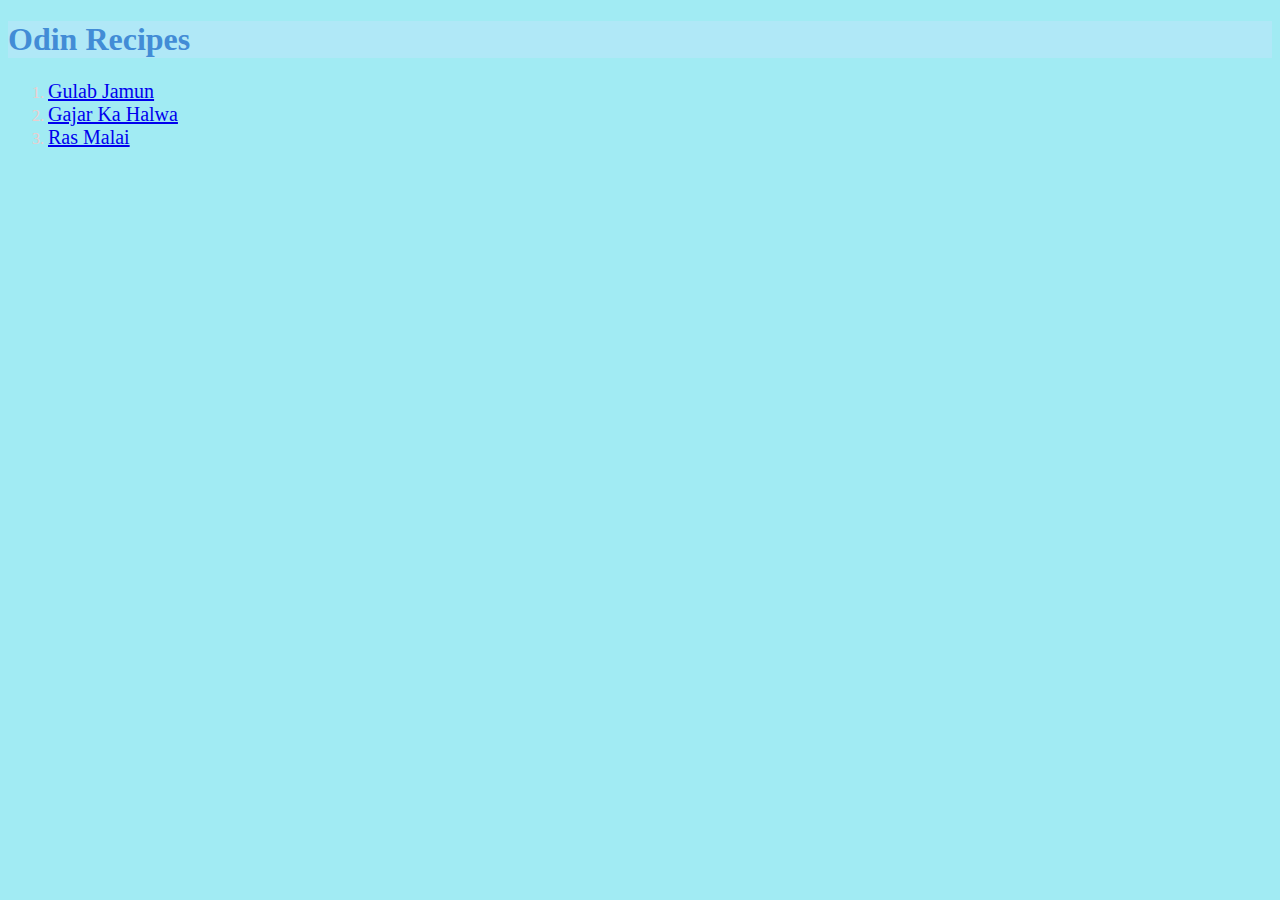
<file: index.html>
<!DOCTYPE html>
<html lang="en">

<head>
    <meta charset="UTF-8">
    <meta name="viewport" content="width=device-width, initial-scale=1.0">
    <title>Odin Recipes</title>
    <link rel="stylesheet" href="style.css">
</head>

<body>
    <h1>Odin Recipes</h1>
    <ol>
        <li><a href="recipes/gulabjamun.html" target="_blank">Gulab Jamun</a></li>
        <li><a href="recipes/gajar-ka-halwa.html" target="_blank">Gajar Ka Halwa</a></li>
        <li><a href="recipes/ras-malai.html" target="_blank">Ras Malai</a></li>
    </ol>

</body>

</html>
</file>
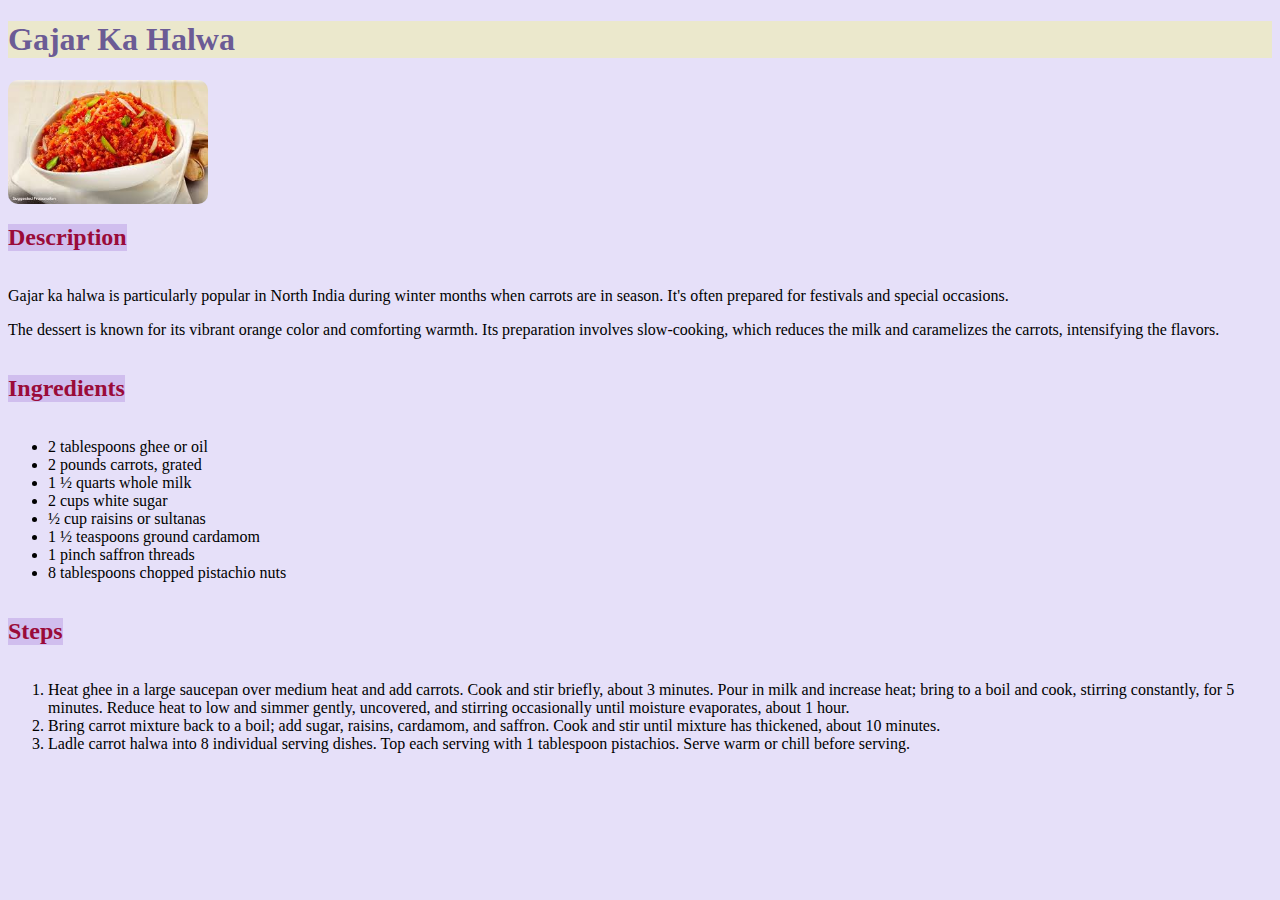
<file: recipes/gajar-ka-halwa.html>
<!DOCTYPE html>
<html lang="en">

<head>
    <meta charset="UTF-8">
    <meta name="viewport" content="width=device-width, initial-scale=1.0">
    <title>Gajar Ka Halwa Recipe</title>
    <link rel="stylesheet" href="style.css">
</head>

<body>
    <h1>Gajar Ka Halwa</h1>
    <img src="./img/gajar-ka-halwa-img.jpg" alt="Gajar Ka Halwa image">
    <h2>Description</h2>
    <p>Gajar ka halwa is particularly popular in North India during winter months when carrots are in season. It's often
        prepared for festivals and special occasions.</p>
    <p>The dessert is known for its vibrant orange color and comforting warmth. Its preparation involves slow-cooking,
        which
        reduces the milk and caramelizes the carrots, intensifying the flavors.</p>

    <h2>Ingredients</h2>
    <ul>
        <li>2 tablespoons ghee or oil</li>
        <li>2 pounds carrots, grated</li>
        <li>1 ½ quarts whole milk</li>
        <li>2 cups white sugar</li>
        <li>½ cup raisins or sultanas</li>
        <li>1 ½ teaspoons ground cardamom</li>
        <li>1 pinch saffron threads</li>
        <li>8 tablespoons chopped pistachio nuts</li>
    </ul>

    <h2>Steps</h2>
    <ol>
        <li>Heat ghee in a large saucepan over medium heat and add carrots. Cook and stir briefly, about 3 minutes. Pour in milk and
        increase heat; bring to a boil and cook, stirring constantly, for 5 minutes. Reduce heat to low and simmer gently,
        uncovered, and stirring occasionally until moisture evaporates, about 1 hour.</li>
        <li>Bring carrot mixture back to a boil; add sugar, raisins, cardamom, and saffron. Cook and stir until mixture has
        thickened, about 10 minutes.</li>
        <li>Ladle carrot halwa into 8 individual serving dishes. Top each serving with 1 tablespoon pistachios. Serve warm or chill
        before serving.</li>
    </ol>
</body>

</html>
</file>
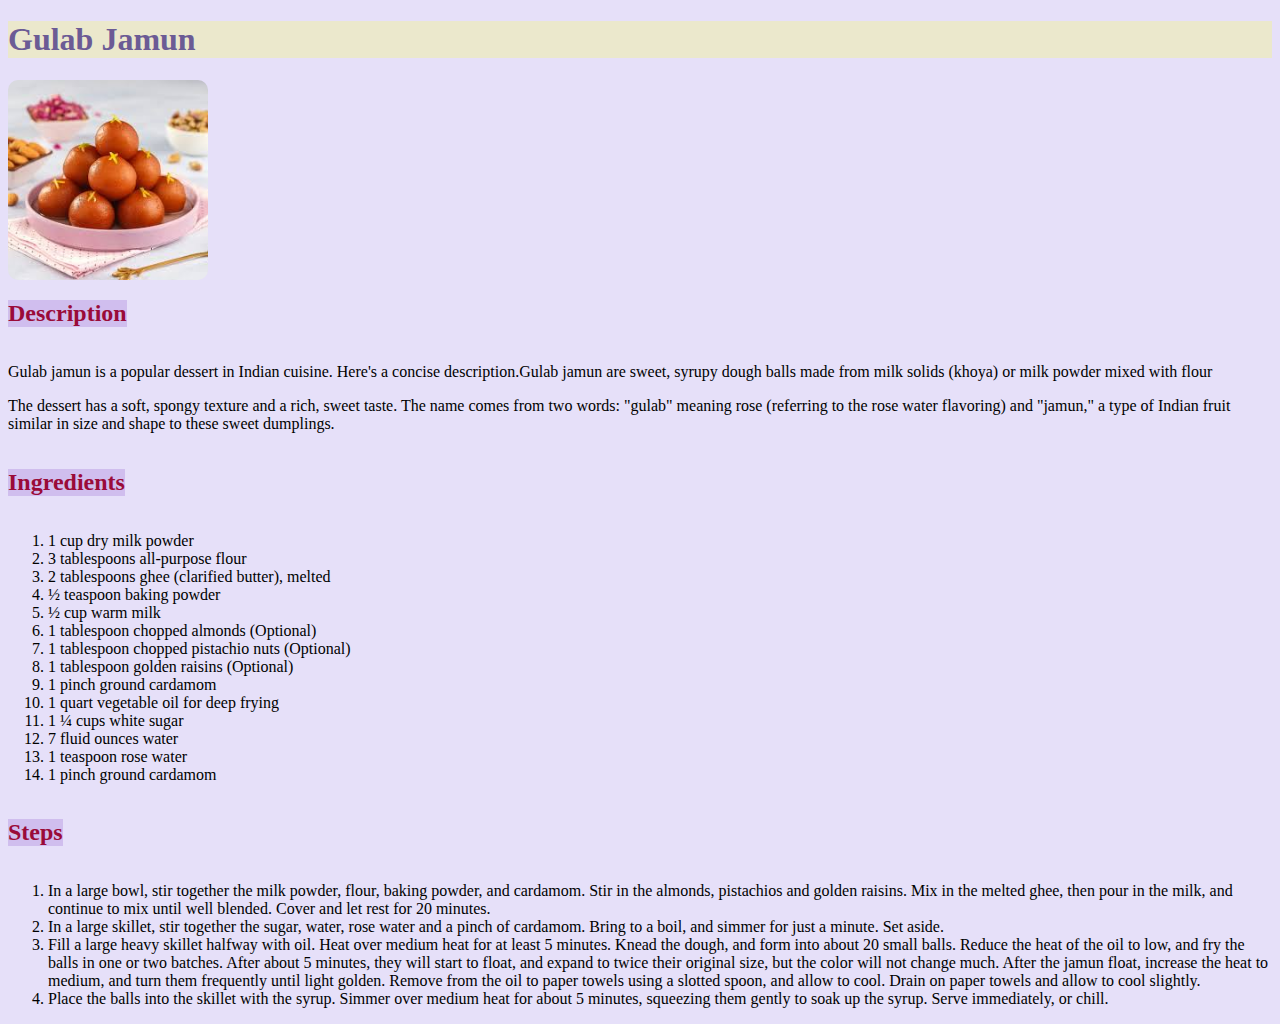
<file: recipes/gulabjamun.html>
<!DOCTYPE html>
<html lang="en">

<head>
    <meta charset="UTF-8">
    <meta name="viewport" content="width=device-width, initial-scale=1.0">
    <title>Gulab Jamun Recipe</title>
    <link rel="stylesheet" href="style.css">
</head>

<body>
    <h1>Gulab Jamun</h1>
    <img src="./img/gulabjamunimg.jpg" alt="Gulab Jamun image" >

    <h2>Description</h2>
    <p>Gulab jamun is a popular dessert in Indian cuisine. Here's a concise description.Gulab jamun are sweet, syrupy
        dough balls made from milk solids (khoya) or milk powder mixed with flour</p>
    <p>The dessert has a soft, spongy texture and a rich, sweet taste. The name comes from two words: "gulab" meaning
        rose (referring to the rose water flavoring) and "jamun," a type of Indian fruit similar in size and shape to
        these sweet
        dumplings.</p>

    <h2>Ingredients</h2>
    <ol>
        <li>1 cup dry milk powder</li>
        <li>3 tablespoons all-purpose flour</li>
        <li>2 tablespoons ghee (clarified butter), melted</li>
        <li>½ teaspoon baking powder</li>
        <li>½ cup warm milk</li>
        <li>1 tablespoon chopped almonds (Optional)</li>
        <li>1 tablespoon chopped pistachio nuts (Optional)</li>
        <li>1 tablespoon golden raisins (Optional)</li>
        <li>1 pinch ground cardamom</li>
        <li>1 quart vegetable oil for deep frying</li>
        <li>1 ¼ cups white sugar</li>
        <li>7 fluid ounces water</li>
        <li>1 teaspoon rose water</li>
        <li>1 pinch ground cardamom</li>
    </ol>

    <h2>Steps</h2>
    <ol>
        <li>In a large bowl, stir together the milk powder, flour, baking powder, and cardamom. Stir in the almonds, pistachios and
        golden raisins. Mix in the melted ghee, then pour in the milk, and continue to mix until well blended. Cover and let
        rest for 20 minutes.</li>
        <li>In a large skillet, stir together the sugar, water, rose water and a pinch of cardamom. Bring to a boil, and simmer for
        just a minute. Set aside.</li>
        <li>Fill a large heavy skillet halfway with oil. Heat over medium heat for at least 5 minutes. Knead the dough, and form
        into about 20 small balls. Reduce the heat of the oil to low, and fry the balls in one or two batches. After about 5
        minutes, they will start to float, and expand to twice their original size, but the color will not change much. After
        the jamun float, increase the heat to medium, and turn them frequently until light golden. Remove from the oil to paper
        towels using a slotted spoon, and allow to cool. Drain on paper towels and allow to cool slightly.</li>
        <li>Place the balls into the skillet with the syrup. Simmer over medium heat for about 5 minutes, squeezing them gently to
        soak up the syrup. Serve immediately, or chill.</li>
    </ol>
</body>

</html>
</file>
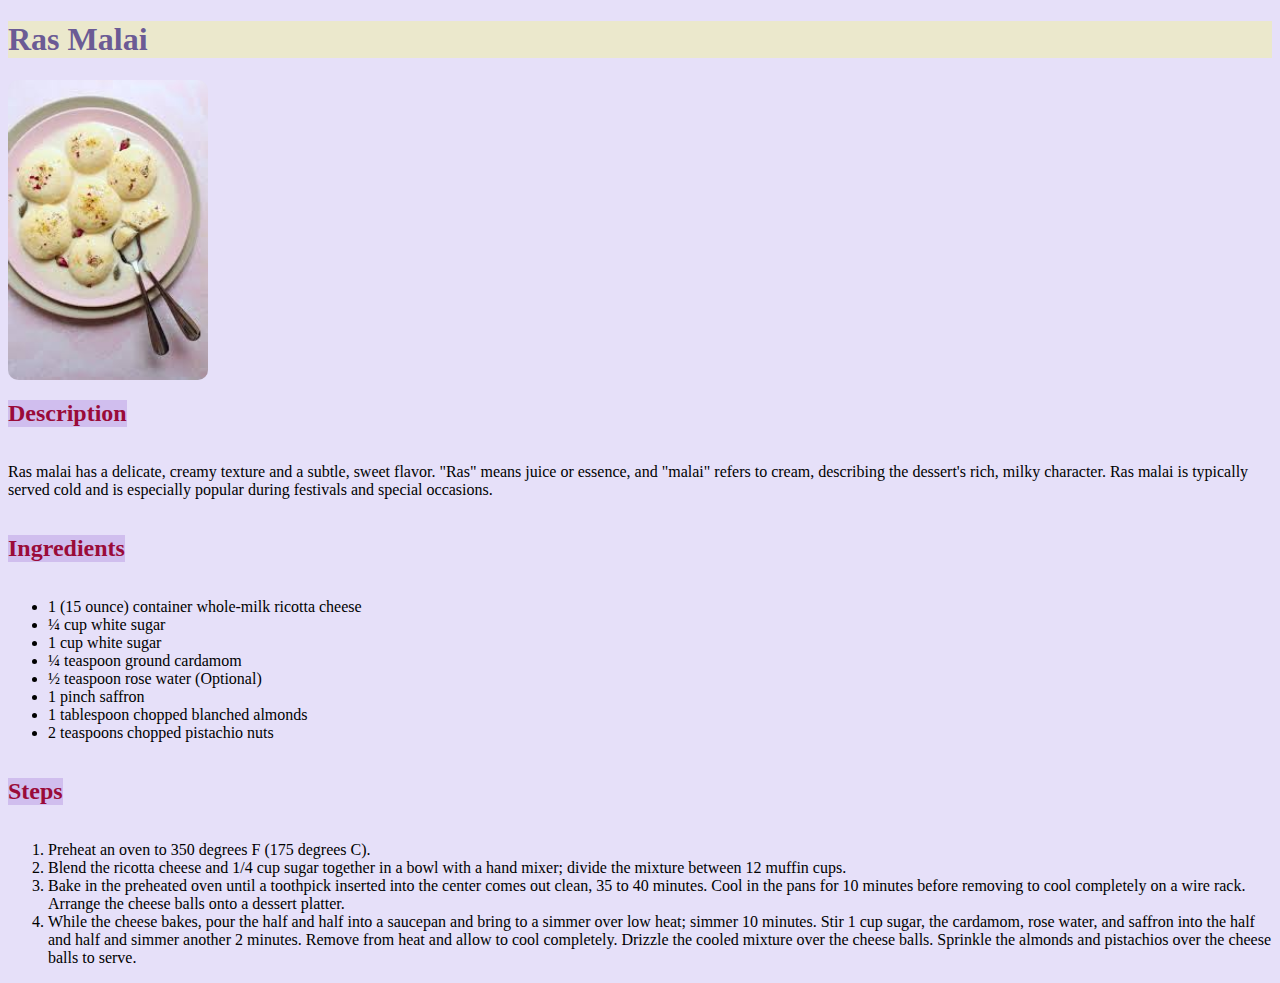
<file: recipes/ras-malai.html>
<!DOCTYPE html>
<html lang="en">

<head>
    <meta charset="UTF-8">
    <meta name="viewport" content="width=device-width, initial-scale=1.0">
    <title>Ras Malai Recipe</title>
    <link rel="stylesheet" href="style.css">
</head>

<body>
    <h1>Ras Malai</h1>
    <img src="./img/ras-malai-img.jpg" alt="Ras malai image">
    <h2>Description</h2>
    <p>
        Ras malai has a delicate, creamy texture and a subtle, sweet flavor. "Ras" means juice or essence, and "malai"
        refers
        to cream, describing the dessert's rich, milky character. Ras malai is typically served cold and is especially
        popular during festivals and special occasions.
    </p>

    <h2>Ingredients</h2>
    <ul>
        <li>1 (15 ounce) container whole-milk ricotta cheese</li>
        <li>¼ cup white sugar</li>
        <li>1 cup white sugar</li>
        <li>¼ teaspoon ground cardamom</li>
        <li>½ teaspoon rose water (Optional)</li>
        <li>1 pinch saffron</li>
        <li>1 tablespoon chopped blanched almonds</li>
        <li>2 teaspoons chopped pistachio nuts</li>
    </ul>

    <h2>Steps</h2>
    <ol>
        <li>Preheat an oven to 350 degrees F (175 degrees C).</li>
        <li>Blend the ricotta cheese and 1/4 cup sugar together in a bowl with a hand mixer; divide the mixture between
            12 muffin
            cups.</li>
        <li>Bake in the preheated oven until a toothpick inserted into the center comes out clean, 35 to 40 minutes.
            Cool in the
            pans for 10 minutes before removing to cool completely on a wire rack. Arrange the cheese balls onto a
            dessert platter.</li>
        <li>While the cheese bakes, pour the half and half into a saucepan and bring to a simmer over low heat; simmer
            10 minutes.
            Stir 1 cup sugar, the cardamom, rose water, and saffron into the half and half and simmer another 2 minutes.
            Remove from
            heat and allow to cool completely. Drizzle the cooled mixture over the cheese balls. Sprinkle the almonds
            and pistachios
            over the cheese balls to serve.</li>
    </ol>

</body>

</html>
</file>
<file: style.css>
body{
    background-color: #a1ebf3;
    color:rgb(237, 205, 205)
}

h1{
    color: #428cd6;
    background-color: #b0e8f7;
}

a{
    font-size: 20px;
}
</file>
<file: recipes/style.css>
* {
    background-color: #e6e0f9; 
}

h1 {
    color: #6b5b95;
    background-color: #ebe8cc;
}

img {
    width : 200px;
    border: 1px solid solid;
    border-radius: 10px;
    display: block;
}

h2{
    color :#9a0b39;
    background-color: rgb(208, 190, 238);
    display: inline-block;
}
</file>
